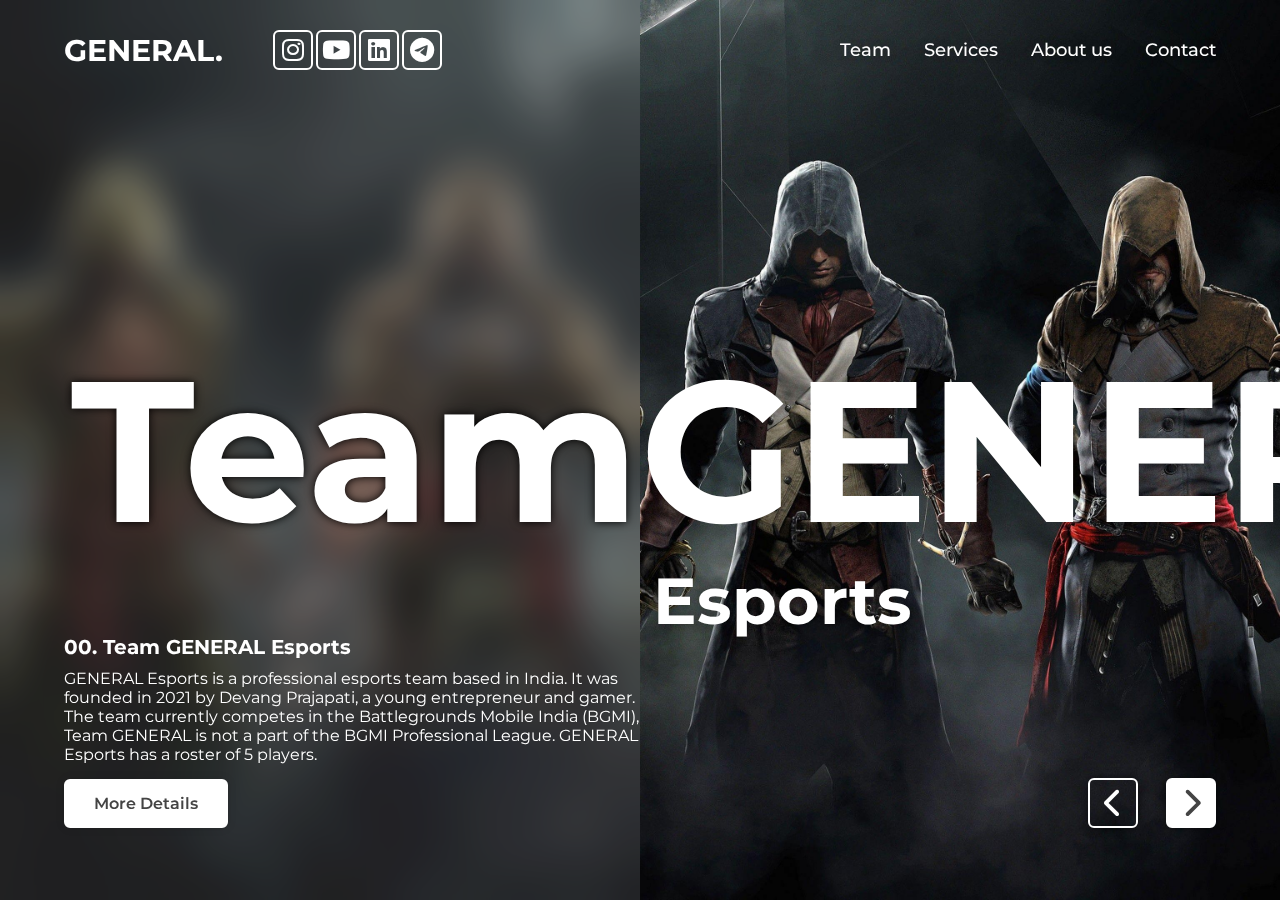
<file: Gaming Website/index.html>
<!DOCTYPE html>
<html lang="en">

<head>
    <meta charset="UTF-8">
    <meta name="viewport" content="width=device-width, initial-scale=1.0">
    <link rel="stylesheet" href="https://cdnjs.cloudflare.com/ajax/libs/font-awesome/6.4.2/css/all.min.css" />
    <script src="script.js" defer></script>
    <link rel="stylesheet" href="style.css">
    <title>Team GENERAL</title>
</head>

<body>
    <header class="header">
        <a href="" class="logo">GENERAL.</a>

        <div class="social">
            <a href="#"><i class="fa-brands fa-instagram"></i></a>
            <a href="#"><i class="fa-brands fa-youtube"></i></a>
            <a href="#"><i class="fa-brands fa-linkedin"></i></a>
            <a href="#"><i class="fa-brands fa-telegram"></i></a>
        </div>

        <nav class="navbar">
            <a href="#">Team</a>
            <a href="#">Services</a>
            <a href="#">About us</a>
            <a href="#">Contact</a>
        </nav>
    </header>

    <section class="banner">
        <div class="slider">
            <div class="slide active">
                <img src="./images/1.jpg" alt="">
                <div class="left-info">
                    <div class="penetrte-blur">
                        <h1>Team</h1>
                    </div>
                    <div class="content">
                        <h3>00. Team GENERAL Esports</h3>
                        <p>GENERAL Esports is a professional esports team based in India. It was founded in 2021 by
                            Devang Prajapati, a young entrepreneur and gamer. The team currently competes in the
                            Battlegrounds Mobile India (BGMI), Team GENERAL is not a part of the BGMI Professional
                            League.
                            GENERAL Esports has a roster of 5 players.</p>
                        <a href="#" class="btn">More Details</a>
                    </div>
                </div>
                <div class="right-info">
                    <h1>GENERAL</h1>
                    <h3>Esports</h3>
                </div>
            </div>

            <div class="slide">
                <img src="./images/10.jpeg" alt="">
                <div class="left-info">
                    <div class="penetrte-blur">
                        <h1>Noi</h1>
                    </div>
                    <div class="content">
                        <h3>01. The Entry Fragger</h3>
                        <p>Devansh Prajapati, also known by his in-game name Noide, is the entry fragger of GENERAL
                            Esports. He is responsible for taking the first shots in a fight and creating openings for
                            his teammates. He is a skilled and aggressive player who is not afraid to take risks.
                            Noide has been playing BGMI since its release in 2021. SnakeEye is a key player for GENERAL
                            Esports.</p>
                        <a href="#" class="btn">More Details</a>
                    </div>
                </div>
                <div class="right-info">
                    <h1>de</h1>
                    <h3>Devansh</h3>
                </div>
            </div>

            <div class="slide">
                <img src="./images/9.jpg" alt="">
                <div class="left-info">
                    <div class="penetrte-blur">
                        <h1>Sm</h1>
                    </div>
                    <div class="content">
                        <h3>02. The Supporter</h3>
                        <p>Smit Solanki, in-game name Smit, is the support player of Team GENERAL in Battlegrounds
                            Mobile India (BGMI). He is known for his aggressive playstyle and his ability to clutch in
                            difficult situations. He is also a skilled sniper and fragger.</p>
                        <a href="#" class="btn">More Details</a>
                    </div>
                </div>
                <div class="right-info">
                    <h1>it</h1>
                    <h3>Smit

                    </h3>
                </div>
            </div>

            <div class="slide">
                <img src="./images/4.jpg" alt="">
                <div class="left-info">
                    <div class="penetrte-blur">
                        <h1>Bit</h1>
                    </div>
                    <div class="content">
                        <h3>03. The IGL</h3>
                        <p>Devang Prajapati, in-game name Bittu, is the in-game leader (IGL) of Team GENERAL in
                            Battlegrounds Mobile India (BGMI). He is responsible for making strategic decisions during
                            matches and leading his team to victory. He is known for his calm and composed demeanor
                            under pressure, and his ability to make quick decisions.</p>
                        <a href="#" class="btn">More Details</a>
                    </div>
                </div>
                <div class="right-info">
                    <h1>tu</h1>
                    <h3>Devang</h3>
                </div>
            </div>

            <div class="slide">
                <img src="./images/8.jpg" alt="">
                <div class="left-info">
                    <div class="penetrte-blur">
                        <h1>Ze</h1>
                    </div>
                    <div class="content">
                        <h3>04. The All Rounder</h3>
                        <p>Shrey Gohel, in-game name ZeD, is an all-rounder of Team GENERAL in Battlegrounds
                            Mobile India (BGMI). He is known for his versatility and his ability to play any role in a
                            match. He is a skilled fragger, sniper, and support player.</p>
                        <a href="#" class="btn">More Details</a>
                    </div>
                </div>
                <div class="right-info">
                    <h1>D</h1>
                    <h3>Shrey</h3>
                </div>
            </div>

            
        </div> -->
        
        <div class="navigation">
            <span class="prev-btn"><i class="fa-solid fa-chevron-left fa-3x"></i></span>
            <span class="next-btn"><i class="fa-solid fa-chevron-right fa-3x"></i></span>
        </div>
    </section>
</body>

</html>
</file>
<file: Gaming Website/style.css>
@import url('https://fonts.googleapis.com/css2?family=Montserrat:ital,wght@0,300;0,400;0,500;0,600;0,700;0,800;1,900&display=swap');

* {
    margin: 0;
    padding: 0;
    box-sizing: border-box;
    font-family: 'Montserrat', sans-serif;
}

:root {
    font-size: 62.5%;
}

.header {
    position: fixed;
    top: 0;
    left: 0;
    width: 100%;
    padding: 30px 5%;
    background: transparent;
    display: flex;
    align-items: center;
    z-index: 5;
}

.logo {
    font-size: 30px;
    color: #fff;
    text-decoration: none;
    font-weight: 700;
}

.social {
    margin: 0 auto 0 50px;
}

.social a {
    display: inline-flex;
    justify-content: center;
    text-align: center;
    width: 40px;
    height: 40px;
    background: transparent;
    border: 2px solid #fff;
    border-radius: 6px;
    text-decoration: none;
    transition: all 0.5s ease;
}

.social a:hover {
    background: #fff;
}

.social a i {
    display: flex;
    font-size: 25px;
    color: #fff;
    padding-top: 6px;
    transition: all 0.5s ease;
}

.social a:hover i {
    color: #444;
}

.navbar a {
    font-size: 18px;
    color: #fff;
    text-decoration: none;
    font-weight: 500;
    margin-left: 30px;
    text-shadow: 0 0 10px rgba(0, 0, 0, 0.2);
}

.banner {
    position: relative;
    width: 100%;
    height: 100vh;
    overflow-x: hidden;
}

.slider .slide {
    position: absolute;
    width: 100%;
    height: 100vh;
}

.slide img {
    position: absolute;
    object-fit: cover;
    width: 100%;
    height: 100%;
    pointer-events: none;
    opacity: 0;
    transition: 0.3s ease;
}

.slide.active img {
    opacity: 1;
}

.slide .left-info {
    position: absolute;
    top: 0;
    left: 0;
    width: 50%;
    height: 100%;
    transform: translateX(-100%);
    transition: 0s;
}

.slide.active .left-info {
    transform: translateX(0);
    z-index: 1;
    transition: 1s ease;
}

.left-info .penetrte-blur {
    position: absolute;
    width: 100%;
    height: 100%;
    background: rgba(255, 255, 255, 0.1);
    backdrop-filter: blur(20px);
    display: flex;
    justify-content: flex-end;
    align-items: center;
}

.penetrte-blur h1 {
    font-size: 200px;
    color: #fff;
    text-shadow: 0 0 10px rgba(0, 0, 0, 5);
}

.left-info .content {
    position: absolute;
    bottom: 8%;
    left: 10%;
    color: #fff;
}

.content h3 {
    font-size: 20px;
}

.content p {
    font-size: 16px;
    margin: 10px 0 1.5rem;
}

.content .btn {
    display: inline-block;
    padding: 1.3rem 2.8rem;
    background: #fff;
    border: 2px solid white;
    border-radius: 6px;
    box-shadow: 0 0 10px rgba(0, 0, 0, 0.1);
    font-size: 1.6rem;
    color: #444;
    text-decoration: none;
    font-weight: 600;
    transition: all 0.5s ease;
}

.content .btn:hover {
    background: transparent;
    color: #fff;
}

.slide .right-info {
    position: absolute;
    top: 0;
    right: 0;
    width: 50%;
    height: 100%;
    /* background: red; */
    display: flex;
    flex-direction: column;
    justify-content: center;
    transform: translateX(100%);
    transition: 0s;
}

.slide.active .right-info {
    transform: translateX(0);
    z-index: 1;
    transition: 1s ease;
}

.right-info h1 {
    font-size: 200px;
    color: #fff;
    text-shadow:
        0 1px 0 #ccc,
        0 2px 0 #c9c9c9,
        0 3px 0 #bbb,
        0 4px 0 #b9b9b9,
        0 5px 0 #aaa,
        0 6px 1px rgba(0, 0, 0, 0.1),
        0 0px 5px rgba(0, 0, 0, 0.1),
        0 1px 3px rgba(0, 0, 0, 0.3),
        0 3px 5px rgba(0, 0, 0, 0.2),
        0 5px 10px rgba(0, 0, 0, 0.25),
        0 10px 10px rgba(0, 0, 0, 0.2),
        0 20px 20px rgba(0, 0, 0, 0.15),
    ;
}

.right-info h3 {
    position: absolute;
    font-size: 65px;
    color: #fff;
    text-shadow: 0 0 10px rgba(0, 0, 0, 0.3);
    transform: translateY(190%);
    margin-left: 1.3rem;
}

.navigation {
    position: absolute;
    bottom: 8%;
    right: 5%;
    z-index: 99;
}

.navigation span {
    display: inline-flex;
    width: 5rem;
    height: 5rem;
    background: #fff;
    border: 2px solid #fff;
    box-shadow: 0 0 10px rgba(0, 0, 0, 0.5);
    cursor: pointer;
    margin-left: 2.5rem;
    border-radius: 6px;
    align-items: center;
    justify-content: center;
}

.navigation span:nth-child(1) {
    background: transparent;
}

.navigation span:nth-child(1):hover {
    background: #fff;
}

.navigation span i {
    color: #444;
    transition: all .5s ease;
}

.navigation span:nth-child(1) i {
    color: #fff;
}

.navigation span:nth-child(1):hover i {
    color: #444;
}
</file>
